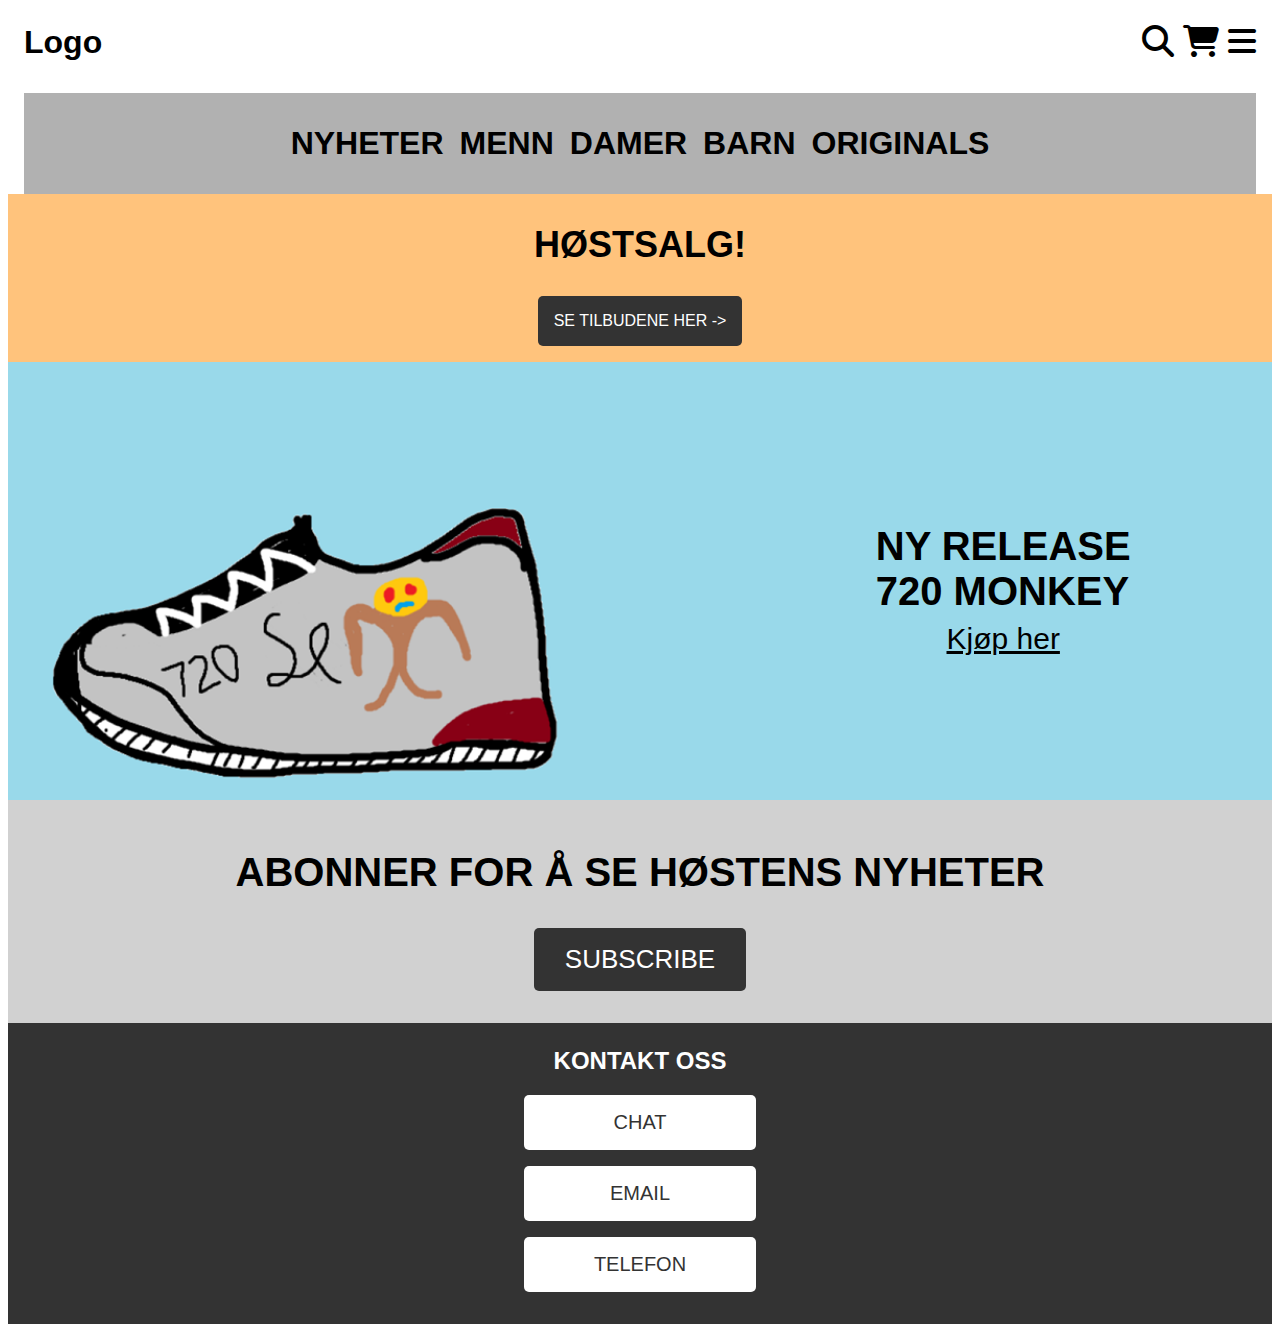
<file: index.html>
<!DOCTYPE html>
<html lang="en">
<head>
    <meta charset="UTF-8">
    <meta name="viewport" content="width=device-width, initial-scale=1.0">
    <link rel="stylesheet" href="https://necolas.github.io/normalize.css/8.0.1/normalize.css" type="text/css">
    <link rel="stylesheet" href="css/fontawesome-free-6.4.2-web/css/fontawesome.css">
    <link rel="stylesheet" href="css/fontawesome-free-6.4.2-web/css/brands.css">
    <link rel="stylesheet" href="css/fontawesome-free-6.4.2-web/css/solid.css">
    <link rel="stylesheet" href="css/style.css" type="text/css">
    <title>Shoeshopy</title>
</head>
<body>
    <div id="grid-container">
    <header>
        <nav>
            <a href="index.html" id="logo">Logo</a>
            <div>
                <i class="fa-solid fa-magnifying-glass"></i>
                <i class="fa-solid fa-cart-shopping"></i>
                <i id="ham" class="fa-solid fa-bars"></i>
            </div>
        </nav>
        <div>
            <ul class="navbar">
                <li><a href="#">NYHETER</a></li>
                <li><a href="#">MENN</a></li>
                <li><a href="#">DAMER</a></li>
                <li><a href="#">BARN</a></li>
                <li><a href="#">ORIGINALS</a></li>
            </ul>
            <ul class="menulist">
                <li><a href="index.html">Hjemmeside</a></li>
                <li><a href="produkt.html">Produkter</a></li>
                <li><a href="retur.html">Retur</a></li>
            </ul>
        </div>
    </header>
    <main>
        <section class="shoes">
            <section class="salebanner">
                <h2>HØSTSALG!</h2>
                <a href="produkt.html" class="black-btn">SE TILBUDENE HER -></a>
            </section>
            <section class="shoe720">
                <img src="img/shoe1.png" alt="picture of the limited edtion 720 monkey">
                <section>
                    <h2>NY RELEASE <br/>720 MONKEY</h2>
                    <a href="produkt.html" class="text-btn">Kjøp her</a>
                </section>
            </section>
            <section class="subscribe">
                <h2>ABONNER FOR Å SE HØSTENS NYHETER</h2>
                <a href="#" class="black-btn2">SUBSCRIBE</a>
            </section>
        </section>    
    </main>
    <footer>
        <section class="contactInfo">
            <h2>KONTAKT OSS</h2>
            <a href="retur.html" class="white-btn">CHAT</a>
            <a href="retur.html" class="white-btn">EMAIL</a>
            <a href="retur.html" class="white-btn">TELEFON</a>
        </section>
    </footer>
    </div>
    <script>
        // Finn navigasjonsmenyen
        let x = document.querySelector(".menulist")
        // Legg til en hendelseslytter for klikk på menyikonet (ham)
        document.getElementById("ham").addEventListener("click", (e) => {
            // Sjekk om navigasjonsmenyen allerede har klassen "responsive"
            if (x.className === "menulist") {
                // Hvis ikke, legg til klassen for responsiv meny
                x.className += " responsive";
            } else {
                // Hvis den allerede har klassen, fjern den for å gjøre menyen skjult
                x.className = "menulist"
            }
        })
    </script>
</body>
</html>
</file>
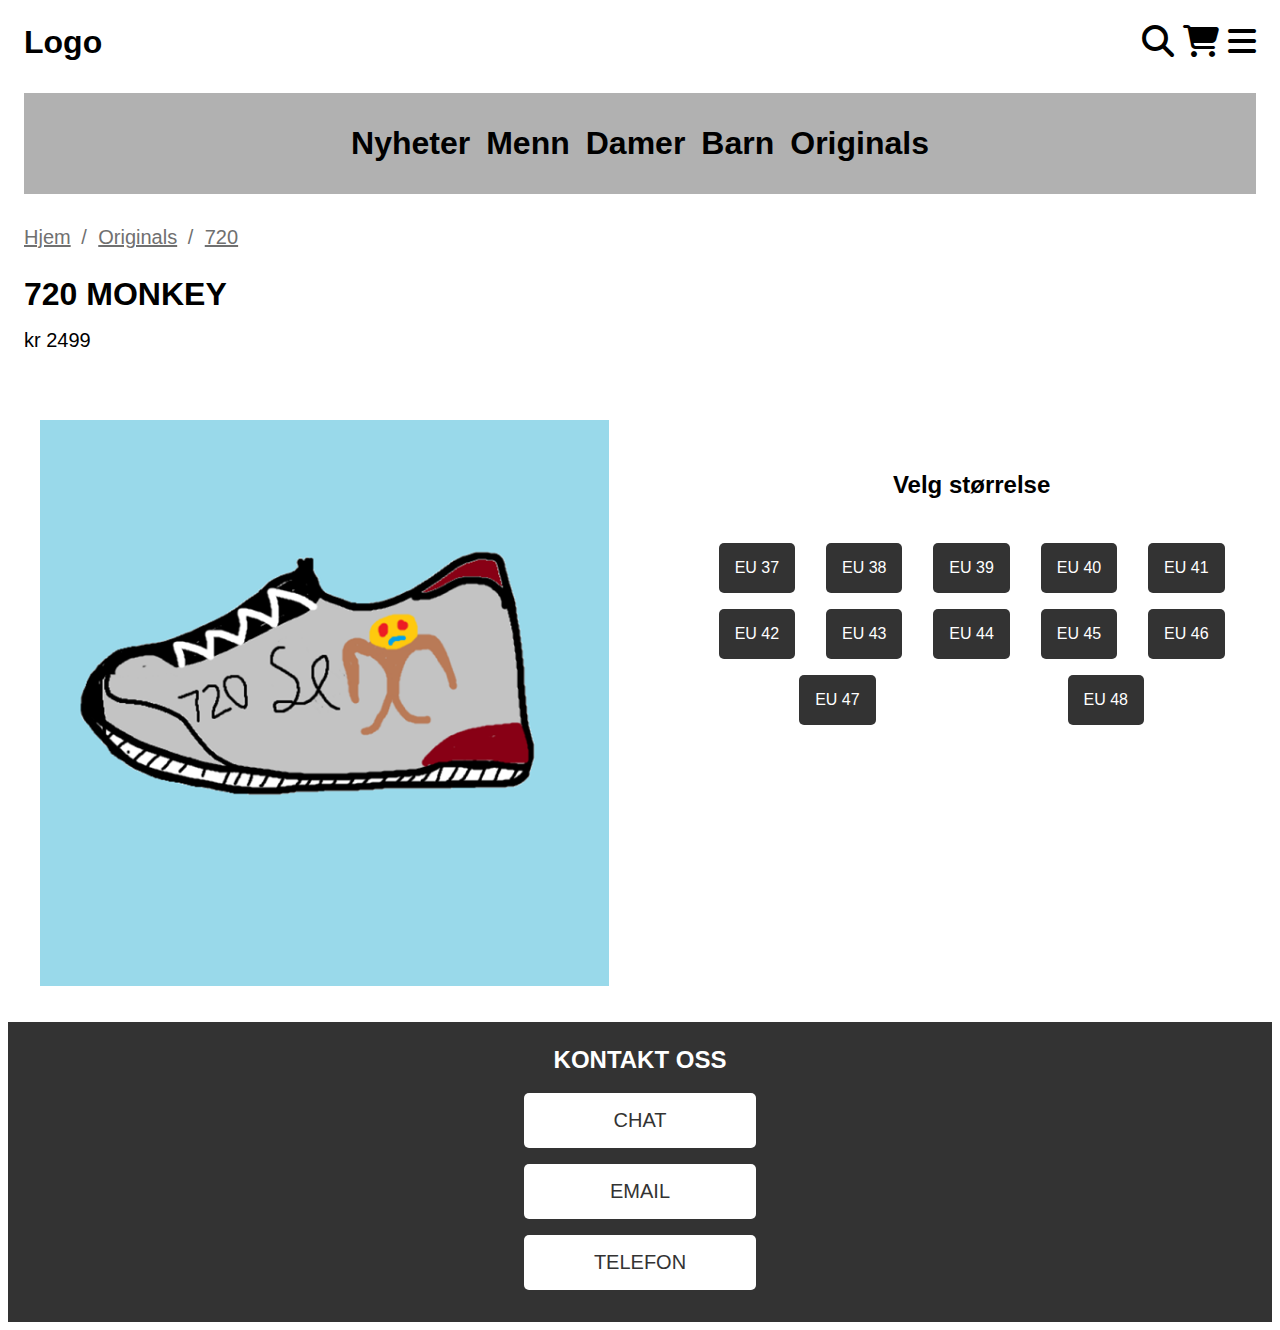
<file: produkt.html>
<!DOCTYPE html>
<html lang="en">
<head>
    <meta charset="UTF-8">
    <meta name="viewport" content="width=device-width, initial-scale=1.0">
    <link rel="stylesheet" href="https://necolas.github.io/normalize.css/8.0.1/normalize.css" type="text/css">
    <link rel="stylesheet" href="css/fontawesome-free-6.4.2-web/css/fontawesome.css">
    <link rel="stylesheet" href="css/fontawesome-free-6.4.2-web/css/brands.css">
    <link rel="stylesheet" href="css/fontawesome-free-6.4.2-web/css/solid.css">
    <link rel="stylesheet" href="css/style.css" type="text/css">
    <title>Shoeshop</title>
</head>
<body>
    <div id="grid-container">
    <header>
        <nav>
            <a href="index.html" id="logo">Logo</a>
            <div>
                <i class="fa-solid fa-magnifying-glass"></i>
                <i class="fa-solid fa-cart-shopping"></i>
                <i id="ham" class="fa-solid fa-bars"></i>
            </div>
        </nav>
        <div>
            <ul class="navbar">
                <li><a href="#">Nyheter</a></li>
                <li><a href="#">Menn</a></li>
                <li><a href="#">Damer</a></li>
                <li><a href="#">Barn</a></li>
                <li><a href="#">Originals</a></li>
            </ul>
            <ul class="menulist">
                <li><a href="index.html">Hjemmeside</a></li>
                <li><a href="produkt.html">Produkter</a></li>
                <li><a href="retur.html">Retur</a></li>
            </ul>
        </div>
    </header>
    <main>
        <section class="flex-section">
            <section class="product720">
                <ul class="breadcrumb">
                    <li><a href="index.html">Hjem</a></li>
                    <li><a href="index.html">Originals</a></li>
                    <li><a href="index.html">720</a></li>
                </ul>
                <h2>720 MONKEY</h2>
                <h3>kr 2499</h3>
                <img src="img/shoe.png" alt="picture of the 720monkey">
            </section>
            <section class="sizechoose">
                <h2>Velg størrelse</h2>
                <ul>
                    <li><a href="#">EU 37</a></li>
                    <li><a href="#">EU 38</a></li>
                    <li><a href="#">EU 39</a></li>
                    <li><a href="#">EU 40</a></li>
                    <li><a href="#">EU 41</a></li>
                    <li><a href="#">EU 42</a></li>
                    <li><a href="#">EU 43</a></li>
                    <li><a href="#">EU 44</a></li>
                    <li><a href="#">EU 45</a></li>
                    <li><a href="#">EU 46</a></li>
                    <li><a href="#">EU 47</a></li>
                    <li><a href="#">EU 48</a></li>
                </ul>
            </section>
        </section>
    </main>
    <footer>
        <section class="contactInfo">
            <h2>KONTAKT OSS</h2>
            <a href="#" class="white-btn">CHAT</a>
            <a href="#" class="white-btn">EMAIL</a>
            <a href="#" class="white-btn">TELEFON</a>
        </section>
    </footer>
    </div>
    <script>
        // Finn navigasjonsmenyen
        let x = document.querySelector(".menulist")
        // Legg til en hendelseslytter for klikk på menyikonet (ham)
        document.getElementById("ham").addEventListener("click", (e) => {
            // Sjekk om navigasjonsmenyen allerede har klassen "responsive"
            if (x.className === "menulist") {
                // Hvis ikke, legg til klassen for responsiv meny
                x.className += " responsive";
            } else {
                // Hvis den allerede har klassen, fjern den for å gjøre menyen skjult
                x.className = "menulist"
            }
        })
    </script>
</body>
</html>
</file>
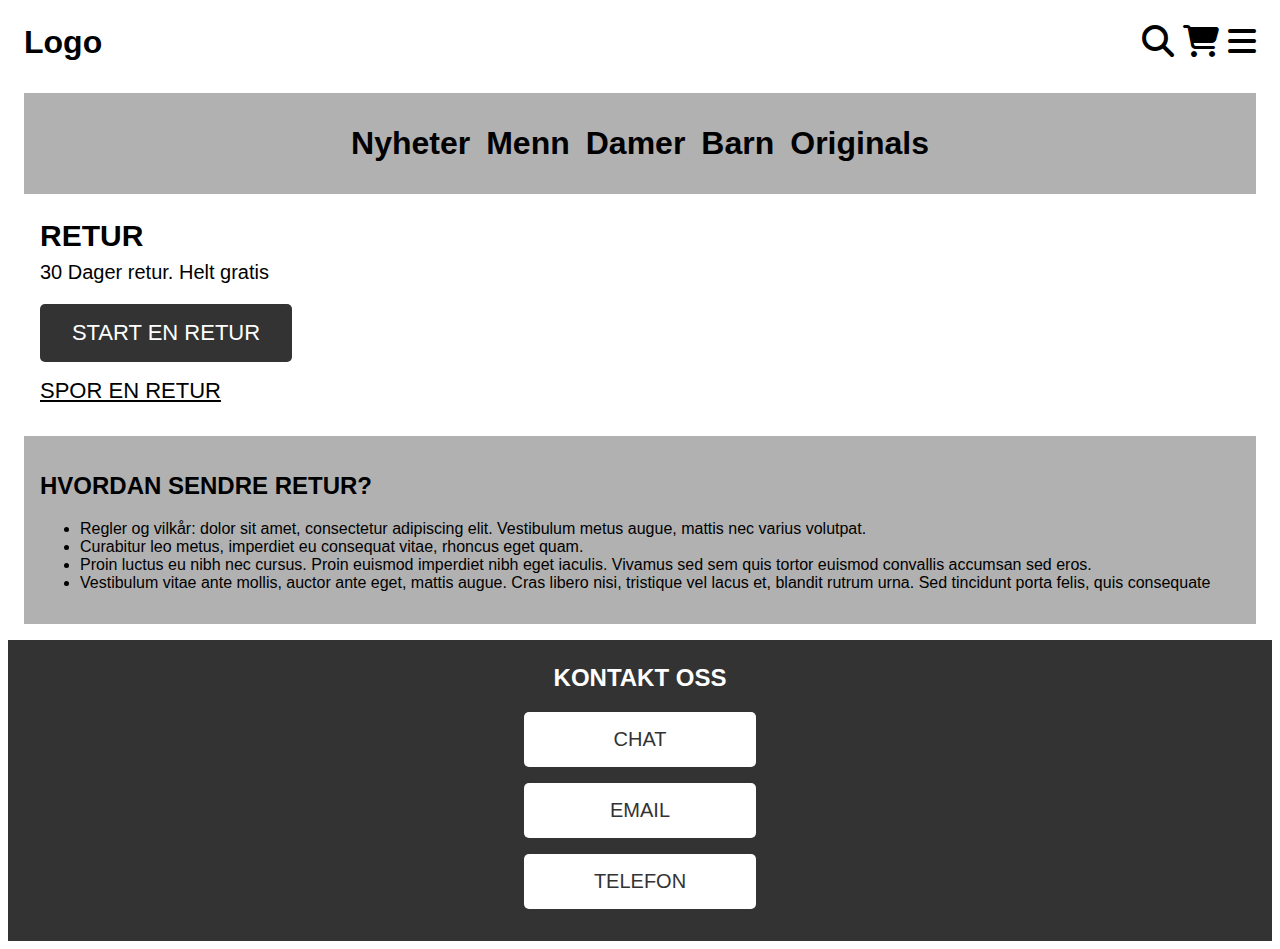
<file: retur.html>
<!DOCTYPE html>
<html lang="en">
<head>
    <meta charset="UTF-8">
    <meta name="viewport" content="width=device-width, initial-scale=1.0">
    <link rel="stylesheet" href="https://necolas.github.io/normalize.css/8.0.1/normalize.css" type="text/css">
    <link rel="stylesheet" href="css/fontawesome-free-6.4.2-web/css/fontawesome.css">
    <link rel="stylesheet" href="css/fontawesome-free-6.4.2-web/css/brands.css">
    <link rel="stylesheet" href="css/fontawesome-free-6.4.2-web/css/solid.css">
    <link rel="stylesheet" href="css/style.css" type="text/css">
    <title>Shoeshop</title>
</head>
<body>
    <div id="grid-container">
    <header>
        <nav>
            <a href="index.html" id="logo">Logo</a>
            <div>
                <i class="fa-solid fa-magnifying-glass"></i>
                <i class="fa-solid fa-cart-shopping"></i>
                <i id="ham" class="fa-solid fa-bars"></i>
            </div>
        </nav>
        <div>
            <ul class="navbar">
                <li><a href="#">Nyheter</a></li>
                <li><a href="#">Menn</a></li>
                <li><a href="#">Damer</a></li>
                <li><a href="#">Barn</a></li>
                <li><a href="#">Originals</a></li>
            </ul>
            <ul class="menulist">
                <li><a href="index.html">Hjemmeside</a></li>
                <li><a href="produkt.html">Produkter</a></li>
                <li><a href="retur.html">Retur</a></li>
            </ul>
        </div>
    </header>
    <main>
        <section class="returheader">
            <h2>RETUR</h2>
            <h3>30 Dager retur. Helt gratis</h3>
            <a href="#" class="black-btn3">START EN RETUR</a>
            <a href="#" class="text-btn2">SPOR EN RETUR</a>
        </section>
        <article class="returinfo">
            <h2>HVORDAN SENDRE RETUR?</h2>
            <ul>
                <li>Regler og vilkår: dolor sit amet, consectetur adipiscing elit. Vestibulum metus augue, mattis nec varius volutpat.</li>
                <li>Curabitur leo metus, imperdiet eu consequat vitae, rhoncus eget quam.</li>
                <li>Proin luctus eu nibh nec cursus. Proin euismod imperdiet nibh eget iaculis. Vivamus sed sem quis tortor euismod convallis accumsan sed eros.</li>
                <li>Vestibulum vitae ante mollis, auctor ante eget, mattis augue. Cras libero nisi, tristique vel lacus et, blandit rutrum urna. Sed tincidunt porta felis, quis consequate</li>
            </ul>
        </article>
    </main>
    <footer>
        <section class="contactInfo">
            <h2>KONTAKT OSS</h2>
            <a href="#" class="white-btn">CHAT</a>
            <a href="#" class="white-btn">EMAIL</a>
            <a href="#" class="white-btn">TELEFON</a>
        </section>
    </footer>
    </div>
    <script>
        // Finn navigasjonsmenyen
        let x = document.querySelector(".menulist")
        // Legg til en hendelseslytter for klikk på menyikonet (ham)
        document.getElementById("ham").addEventListener("click", (e) => {
            // Sjekk om navigasjonsmenyen allerede har klassen "responsive"
            if (x.className === "menulist") {
                // Hvis ikke, legg til klassen for responsiv meny
                x.className += " responsive";
            } else {
                // Hvis den allerede har klassen, fjern den for å gjøre menyen skjult
                x.className = "menulist"
            }
        })
    </script>
</body>
</html>
</file>
<file: css/style.css>
body{
    font-family: Arial, Helvetica, sans-serif;
}

#grid-container {
    display: grid;
    grid-template-areas: "header" "main" "footer";
}

header {
    font-size: 2rem;
    font-weight: 600;
    grid-area: header;
    padding: 1rem;
    padding-bottom: 0;
}

header nav {
    display: flex;
    justify-content: space-between;
    position: relative;
}

#logo{
    text-decoration: none;
    color: #000;
}

.navbar{
    display: none;
}

.menulist {
    display: none;
}

.responsive {
    display: flex;
    flex-direction: column;
    position: absolute;
    background-color: #242424;
    margin: 0;
    padding: 0;
    top: 40px;
    width: 100%;
    list-style: none;
}

.responsive a {
    color: #fff;
    display: inline-block;
    padding: 1rem;
    text-decoration: none;
}



main {
    grid-area: main;
    background-color: #ffffff;
}

main section img {
    width: 100%;
}

.salebanner {
    display: flex;
    flex-direction: column;
    background-color: #FFC37C;
    justify-content: center;
    margin-top: 1rem;
}

.salebanner h2 {
    display: flex;
    justify-content: center;
}

.subscribe {
    background-color: #d1d1d1;
    padding: 1rem ;
}

.subscribe h2 {
    display: flex;
    justify-content: center;
    text-align: center;
}

.black-btn{
    display: flex;
    padding: 1rem;
    text-decoration: none;
    background-color: #333333;
    color: #fff;
    border-radius: 5px;
    font-weight: 400;
    max-width: 180px;
    justify-content: center;
    margin: auto;
    margin-bottom: 1rem;
    text-align: center;
}

.shoe720 {
    display: flex;
    flex-direction: column;
    background-color: #99D9EA;
    justify-content: center;

}

.shoe720 h2 {
    display: flex;
    justify-content: center;
    margin-bottom: 0.5rem;
}

.text-btn {
    display: flex;
    color: #000;
    justify-content: center;
    padding-bottom: 1rem;
    
}

.black-btn2{
    display: flex;
    padding: 1rem;
    text-decoration: none;
    background-color: #333333;
    color: #fff;
    border-radius: 5px;
    font-weight: 500;
    font-size: 26px;
    max-width: 180px;
    justify-content: center;
    margin: auto;
    margin-bottom: 1rem;
    text-align: center;
}

/* Her har jeg funnet kode på w3schools https://www.w3schools.com/howto/howto_css_breadcrumbs.asp
fordi dette var helt nytt for meg og vi ikke har gjennomgått det i plenum */
ul.breadcrumb {
    list-style: none;
    padding: 1rem;
    padding-bottom: 0;
}

ul.breadcrumb li {
    display: inline;
    font-size: 20px;
}

ul.breadcrumb li+li:before {
    padding: 6px;
    color: #707070;
    content: "/\00a0";
}

ul.breadcrumb li a {
    color: #707070;
}

.product720 h2 {
    font-size: 32px;
    padding: 1rem;
    padding-top: 0;
    padding-bottom: 0;
    margin-bottom: 1rem;

}

.product720 h3 {
    font-size: 20px;
    font-weight: 500;
    padding: 1rem;
    padding-top: 0;
    margin-top: 0;
}

.sizechoose h2 {
    display: flex;
    justify-content: center;
}

.sizechoose ul {
    display: flex;
    flex-direction: row;
    flex-wrap: wrap;
    justify-content: space-around;
    padding: 1rem;
}

.sizechoose ul a {
    display: flex;
    padding: 1rem;
    text-decoration: none;
    background-color: #333333;
    color: #fff;
    border-radius: 5px;
    font-weight: 400;
    max-width: 180px;
    justify-content: center;
    margin: 0.5rem;
    list-style-type: none;
}

.sizechoose ul li {
    list-style-type: none;
}

.returheader {
    margin-left: 2rem;
}

.returheader h2 {
    font-size: 30px;
    margin-bottom: 0.5rem;
}

.returheader h3 {
    font-size: 20px;
    font-weight: 400;
    margin-top: 0;
    padding-top: 0;
}

.black-btn3 {
    display: flex;
    padding: 1rem;
    text-decoration: none;
    background-color: #333333;
    color: #fff;
    border-radius: 5px;
    font-weight: 500;
    font-size: 22px;
    max-width: 220px;
    justify-content: center;
    margin-bottom: 1rem;
    text-align: center;
}

.text-btn2 {
    display: flex;
    color: #000;
    margin-bottom: 2rem;
    font-size: 22px;
    
}

.returinfo {
    margin: 1rem;
    padding: 1rem;
    background-color: #b1b1b1;
}




footer {
    grid-area: footer;
    padding: 1rem;
    background-color: #333333;
}

.contactInfo h2 {
    display: flex;
    justify-content: center;
    color: white;
    font-size: 24px;
    margin-top: 0.5rem;
}

.white-btn {
    display: flex;
    padding: 1rem;
    text-decoration: none;
    background-color: #fff;
    color: #333333;
    border-radius: 5px;
    font-weight: 400;
    font-size: 20px;
    max-width: 200px;
    justify-content: center;
    margin: auto;
    margin-bottom: 1rem;
    text-align: center;
}

@media only screen and (min-width:600px){
    #grid-container{
        grid-template-areas: "header header header" ". main main main ." "footer footer footer" ;
    }

    .navbar{
        display: flex;
        background-color: #b1b1b1;
        color: #000;
        flex-direction: row;
        justify-content: center;
        gap: 1rem;
        list-style: none;
        text-decoration: none;
        padding: 2rem;
        margin-bottom: 0;
        
        
    }

    .navbar li a {
        color: #000;
        text-decoration: none;
    }

    
    .salebanner {
        margin-top: 0 !important;
    }

    .salebanner h2 {
        font-size: 36px;
    }

    .shoe720 {
        display: flex;
        flex-direction: row;
        justify-content: space-between;
    }

    .shoe720 img {
        width: 50%;
    }

    .shoe720 section {
        padding: 1rem;
        width: 40%;
        align-self: center;
    }

    .shoe720 h2 {
        font-size: 40px;
    }

    .shoe720 a {
        font-size: 30px;
    }

    .subscribe h2 {
        font-size: 40px;
    }

    .product720 {
        width: 45%;
    }

    .product720 img {
        min-width: 50%;
        padding: 2rem;
    }

    .flex-section {
        display: flex;
        flex-direction: row;
        justify-content: space-between;
    }

    .sizechoose {
        width: 45%;
        padding: 1rem;
        align-self: center;
    }

}
</file>
<file: css/fontawesome-free-6.4.2-web/css/brands.css>
/*!
 * Font Awesome Free 6.4.2 by @fontawesome - https://fontawesome.com
 * License - https://fontawesome.com/license/free (Icons: CC BY 4.0, Fonts: SIL OFL 1.1, Code: MIT License)
 * Copyright 2023 Fonticons, Inc.
 */
:root, :host {
  --fa-style-family-brands: 'Font Awesome 6 Brands';
  --fa-font-brands: normal 400 1em/1 'Font Awesome 6 Brands'; }

@font-face {
  font-family: 'Font Awesome 6 Brands';
  font-style: normal;
  font-weight: 400;
  font-display: block;
  src: url("../webfonts/fa-brands-400.woff2") format("woff2"), url("../webfonts/fa-brands-400.ttf") format("truetype"); }

.fab,
.fa-brands {
  font-weight: 400; }

.fa-monero:before {
  content: "\f3d0"; }

.fa-hooli:before {
  content: "\f427"; }

.fa-yelp:before {
  content: "\f1e9"; }

.fa-cc-visa:before {
  content: "\f1f0"; }

.fa-lastfm:before {
  content: "\f202"; }

.fa-shopware:before {
  content: "\f5b5"; }

.fa-creative-commons-nc:before {
  content: "\f4e8"; }

.fa-aws:before {
  content: "\f375"; }

.fa-redhat:before {
  content: "\f7bc"; }

.fa-yoast:before {
  content: "\f2b1"; }

.fa-cloudflare:before {
  content: "\e07d"; }

.fa-ups:before {
  content: "\f7e0"; }

.fa-wpexplorer:before {
  content: "\f2de"; }

.fa-dyalog:before {
  content: "\f399"; }

.fa-bity:before {
  content: "\f37a"; }

.fa-stackpath:before {
  content: "\f842"; }

.fa-buysellads:before {
  content: "\f20d"; }

.fa-first-order:before {
  content: "\f2b0"; }

.fa-modx:before {
  content: "\f285"; }

.fa-guilded:before {
  content: "\e07e"; }

.fa-vnv:before {
  content: "\f40b"; }

.fa-square-js:before {
  content: "\f3b9"; }

.fa-js-square:before {
  content: "\f3b9"; }

.fa-microsoft:before {
  content: "\f3ca"; }

.fa-qq:before {
  content: "\f1d6"; }

.fa-orcid:before {
  content: "\f8d2"; }

.fa-java:before {
  content: "\f4e4"; }

.fa-invision:before {
  content: "\f7b0"; }

.fa-creative-commons-pd-alt:before {
  content: "\f4ed"; }

.fa-centercode:before {
  content: "\f380"; }

.fa-glide-g:before {
  content: "\f2a6"; }

.fa-drupal:before {
  content: "\f1a9"; }

.fa-hire-a-helper:before {
  content: "\f3b0"; }

.fa-creative-commons-by:before {
  content: "\f4e7"; }

.fa-unity:before {
  content: "\e049"; }

.fa-whmcs:before {
  content: "\f40d"; }

.fa-rocketchat:before {
  content: "\f3e8"; }

.fa-vk:before {
  content: "\f189"; }

.fa-untappd:before {
  content: "\f405"; }

.fa-mailchimp:before {
  content: "\f59e"; }

.fa-css3-alt:before {
  content: "\f38b"; }

.fa-square-reddit:before {
  content: "\f1a2"; }

.fa-reddit-square:before {
  content: "\f1a2"; }

.fa-vimeo-v:before {
  content: "\f27d"; }

.fa-contao:before {
  content: "\f26d"; }

.fa-square-font-awesome:before {
  content: "\e5ad"; }

.fa-deskpro:before {
  content: "\f38f"; }

.fa-sistrix:before {
  content: "\f3ee"; }

.fa-square-instagram:before {
  content: "\e055"; }

.fa-instagram-square:before {
  content: "\e055"; }

.fa-battle-net:before {
  content: "\f835"; }

.fa-the-red-yeti:before {
  content: "\f69d"; }

.fa-square-hacker-news:before {
  content: "\f3af"; }

.fa-hacker-news-square:before {
  content: "\f3af"; }

.fa-edge:before {
  content: "\f282"; }

.fa-threads:before {
  content: "\e618"; }

.fa-napster:before {
  content: "\f3d2"; }

.fa-square-snapchat:before {
  content: "\f2ad"; }

.fa-snapchat-square:before {
  content: "\f2ad"; }

.fa-google-plus-g:before {
  content: "\f0d5"; }

.fa-artstation:before {
  content: "\f77a"; }

.fa-markdown:before {
  content: "\f60f"; }

.fa-sourcetree:before {
  content: "\f7d3"; }

.fa-google-plus:before {
  content: "\f2b3"; }

.fa-diaspora:before {
  content: "\f791"; }

.fa-foursquare:before {
  content: "\f180"; }

.fa-stack-overflow:before {
  content: "\f16c"; }

.fa-github-alt:before {
  content: "\f113"; }

.fa-phoenix-squadron:before {
  content: "\f511"; }

.fa-pagelines:before {
  content: "\f18c"; }

.fa-algolia:before {
  content: "\f36c"; }

.fa-red-river:before {
  content: "\f3e3"; }

.fa-creative-commons-sa:before {
  content: "\f4ef"; }

.fa-safari:before {
  content: "\f267"; }

.fa-google:before {
  content: "\f1a0"; }

.fa-square-font-awesome-stroke:before {
  content: "\f35c"; }

.fa-font-awesome-alt:before {
  content: "\f35c"; }

.fa-atlassian:before {
  content: "\f77b"; }

.fa-linkedin-in:before {
  content: "\f0e1"; }

.fa-digital-ocean:before {
  content: "\f391"; }

.fa-nimblr:before {
  content: "\f5a8"; }

.fa-chromecast:before {
  content: "\f838"; }

.fa-evernote:before {
  content: "\f839"; }

.fa-hacker-news:before {
  content: "\f1d4"; }

.fa-creative-commons-sampling:before {
  content: "\f4f0"; }

.fa-adversal:before {
  content: "\f36a"; }

.fa-creative-commons:before {
  content: "\f25e"; }

.fa-watchman-monitoring:before {
  content: "\e087"; }

.fa-fonticons:before {
  content: "\f280"; }

.fa-weixin:before {
  content: "\f1d7"; }

.fa-shirtsinbulk:before {
  content: "\f214"; }

.fa-codepen:before {
  content: "\f1cb"; }

.fa-git-alt:before {
  content: "\f841"; }

.fa-lyft:before {
  content: "\f3c3"; }

.fa-rev:before {
  content: "\f5b2"; }

.fa-windows:before {
  content: "\f17a"; }

.fa-wizards-of-the-coast:before {
  content: "\f730"; }

.fa-square-viadeo:before {
  content: "\f2aa"; }

.fa-viadeo-square:before {
  content: "\f2aa"; }

.fa-meetup:before {
  content: "\f2e0"; }

.fa-centos:before {
  content: "\f789"; }

.fa-adn:before {
  content: "\f170"; }

.fa-cloudsmith:before {
  content: "\f384"; }

.fa-pied-piper-alt:before {
  content: "\f1a8"; }

.fa-square-dribbble:before {
  content: "\f397"; }

.fa-dribbble-square:before {
  content: "\f397"; }

.fa-codiepie:before {
  content: "\f284"; }

.fa-node:before {
  content: "\f419"; }

.fa-mix:before {
  content: "\f3cb"; }

.fa-steam:before {
  content: "\f1b6"; }

.fa-cc-apple-pay:before {
  content: "\f416"; }

.fa-scribd:before {
  content: "\f28a"; }

.fa-debian:before {
  content: "\e60b"; }

.fa-openid:before {
  content: "\f19b"; }

.fa-instalod:before {
  content: "\e081"; }

.fa-expeditedssl:before {
  content: "\f23e"; }

.fa-sellcast:before {
  content: "\f2da"; }

.fa-square-twitter:before {
  content: "\f081"; }

.fa-twitter-square:before {
  content: "\f081"; }

.fa-r-project:before {
  content: "\f4f7"; }

.fa-delicious:before {
  content: "\f1a5"; }

.fa-freebsd:before {
  content: "\f3a4"; }

.fa-vuejs:before {
  content: "\f41f"; }

.fa-accusoft:before {
  content: "\f369"; }

.fa-ioxhost:before {
  content: "\f208"; }

.fa-fonticons-fi:before {
  content: "\f3a2"; }

.fa-app-store:before {
  content: "\f36f"; }

.fa-cc-mastercard:before {
  content: "\f1f1"; }

.fa-itunes-note:before {
  content: "\f3b5"; }

.fa-golang:before {
  content: "\e40f"; }

.fa-kickstarter:before {
  content: "\f3bb"; }

.fa-grav:before {
  content: "\f2d6"; }

.fa-weibo:before {
  content: "\f18a"; }

.fa-uncharted:before {
  content: "\e084"; }

.fa-firstdraft:before {
  content: "\f3a1"; }

.fa-square-youtube:before {
  content: "\f431"; }

.fa-youtube-square:before {
  content: "\f431"; }

.fa-wikipedia-w:before {
  content: "\f266"; }

.fa-wpressr:before {
  content: "\f3e4"; }

.fa-rendact:before {
  content: "\f3e4"; }

.fa-angellist:before {
  content: "\f209"; }

.fa-galactic-republic:before {
  content: "\f50c"; }

.fa-nfc-directional:before {
  content: "\e530"; }

.fa-skype:before {
  content: "\f17e"; }

.fa-joget:before {
  content: "\f3b7"; }

.fa-fedora:before {
  content: "\f798"; }

.fa-stripe-s:before {
  content: "\f42a"; }

.fa-meta:before {
  content: "\e49b"; }

.fa-laravel:before {
  content: "\f3bd"; }

.fa-hotjar:before {
  content: "\f3b1"; }

.fa-bluetooth-b:before {
  content: "\f294"; }

.fa-sticker-mule:before {
  content: "\f3f7"; }

.fa-creative-commons-zero:before {
  content: "\f4f3"; }

.fa-hips:before {
  content: "\f452"; }

.fa-behance:before {
  content: "\f1b4"; }

.fa-reddit:before {
  content: "\f1a1"; }

.fa-discord:before {
  content: "\f392"; }

.fa-chrome:before {
  content: "\f268"; }

.fa-app-store-ios:before {
  content: "\f370"; }

.fa-cc-discover:before {
  content: "\f1f2"; }

.fa-wpbeginner:before {
  content: "\f297"; }

.fa-confluence:before {
  content: "\f78d"; }

.fa-mdb:before {
  content: "\f8ca"; }

.fa-dochub:before {
  content: "\f394"; }

.fa-accessible-icon:before {
  content: "\f368"; }

.fa-ebay:before {
  content: "\f4f4"; }

.fa-amazon:before {
  content: "\f270"; }

.fa-unsplash:before {
  content: "\e07c"; }

.fa-yarn:before {
  content: "\f7e3"; }

.fa-square-steam:before {
  content: "\f1b7"; }

.fa-steam-square:before {
  content: "\f1b7"; }

.fa-500px:before {
  content: "\f26e"; }

.fa-square-vimeo:before {
  content: "\f194"; }

.fa-vimeo-square:before {
  content: "\f194"; }

.fa-asymmetrik:before {
  content: "\f372"; }

.fa-font-awesome:before {
  content: "\f2b4"; }

.fa-font-awesome-flag:before {
  content: "\f2b4"; }

.fa-font-awesome-logo-full:before {
  content: "\f2b4"; }

.fa-gratipay:before {
  content: "\f184"; }

.fa-apple:before {
  content: "\f179"; }

.fa-hive:before {
  content: "\e07f"; }

.fa-gitkraken:before {
  content: "\f3a6"; }

.fa-keybase:before {
  content: "\f4f5"; }

.fa-apple-pay:before {
  content: "\f415"; }

.fa-padlet:before {
  content: "\e4a0"; }

.fa-amazon-pay:before {
  content: "\f42c"; }

.fa-square-github:before {
  content: "\f092"; }

.fa-github-square:before {
  content: "\f092"; }

.fa-stumbleupon:before {
  content: "\f1a4"; }

.fa-fedex:before {
  content: "\f797"; }

.fa-phoenix-framework:before {
  content: "\f3dc"; }

.fa-shopify:before {
  content: "\e057"; }

.fa-neos:before {
  content: "\f612"; }

.fa-square-threads:before {
  content: "\e619"; }

.fa-hackerrank:before {
  content: "\f5f7"; }

.fa-researchgate:before {
  content: "\f4f8"; }

.fa-swift:before {
  content: "\f8e1"; }

.fa-angular:before {
  content: "\f420"; }

.fa-speakap:before {
  content: "\f3f3"; }

.fa-angrycreative:before {
  content: "\f36e"; }

.fa-y-combinator:before {
  content: "\f23b"; }

.fa-empire:before {
  content: "\f1d1"; }

.fa-envira:before {
  content: "\f299"; }

.fa-square-gitlab:before {
  content: "\e5ae"; }

.fa-gitlab-square:before {
  content: "\e5ae"; }

.fa-studiovinari:before {
  content: "\f3f8"; }

.fa-pied-piper:before {
  content: "\f2ae"; }

.fa-wordpress:before {
  content: "\f19a"; }

.fa-product-hunt:before {
  content: "\f288"; }

.fa-firefox:before {
  content: "\f269"; }

.fa-linode:before {
  content: "\f2b8"; }

.fa-goodreads:before {
  content: "\f3a8"; }

.fa-square-odnoklassniki:before {
  content: "\f264"; }

.fa-odnoklassniki-square:before {
  content: "\f264"; }

.fa-jsfiddle:before {
  content: "\f1cc"; }

.fa-sith:before {
  content: "\f512"; }

.fa-themeisle:before {
  content: "\f2b2"; }

.fa-page4:before {
  content: "\f3d7"; }

.fa-hashnode:before {
  content: "\e499"; }

.fa-react:before {
  content: "\f41b"; }

.fa-cc-paypal:before {
  content: "\f1f4"; }

.fa-squarespace:before {
  content: "\f5be"; }

.fa-cc-stripe:before {
  content: "\f1f5"; }

.fa-creative-commons-share:before {
  content: "\f4f2"; }

.fa-bitcoin:before {
  content: "\f379"; }

.fa-keycdn:before {
  content: "\f3ba"; }

.fa-opera:before {
  content: "\f26a"; }

.fa-itch-io:before {
  content: "\f83a"; }

.fa-umbraco:before {
  content: "\f8e8"; }

.fa-galactic-senate:before {
  content: "\f50d"; }

.fa-ubuntu:before {
  content: "\f7df"; }

.fa-draft2digital:before {
  content: "\f396"; }

.fa-stripe:before {
  content: "\f429"; }

.fa-houzz:before {
  content: "\f27c"; }

.fa-gg:before {
  content: "\f260"; }

.fa-dhl:before {
  content: "\f790"; }

.fa-square-pinterest:before {
  content: "\f0d3"; }

.fa-pinterest-square:before {
  content: "\f0d3"; }

.fa-xing:before {
  content: "\f168"; }

.fa-blackberry:before {
  content: "\f37b"; }

.fa-creative-commons-pd:before {
  content: "\f4ec"; }

.fa-playstation:before {
  content: "\f3df"; }

.fa-quinscape:before {
  content: "\f459"; }

.fa-less:before {
  content: "\f41d"; }

.fa-blogger-b:before {
  content: "\f37d"; }

.fa-opencart:before {
  content: "\f23d"; }

.fa-vine:before {
  content: "\f1ca"; }

.fa-paypal:before {
  content: "\f1ed"; }

.fa-gitlab:before {
  content: "\f296"; }

.fa-typo3:before {
  content: "\f42b"; }

.fa-reddit-alien:before {
  content: "\f281"; }

.fa-yahoo:before {
  content: "\f19e"; }

.fa-dailymotion:before {
  content: "\e052"; }

.fa-affiliatetheme:before {
  content: "\f36b"; }

.fa-pied-piper-pp:before {
  content: "\f1a7"; }

.fa-bootstrap:before {
  content: "\f836"; }

.fa-odnoklassniki:before {
  content: "\f263"; }

.fa-nfc-symbol:before {
  content: "\e531"; }

.fa-ethereum:before {
  content: "\f42e"; }

.fa-speaker-deck:before {
  content: "\f83c"; }

.fa-creative-commons-nc-eu:before {
  content: "\f4e9"; }

.fa-patreon:before {
  content: "\f3d9"; }

.fa-avianex:before {
  content: "\f374"; }

.fa-ello:before {
  content: "\f5f1"; }

.fa-gofore:before {
  content: "\f3a7"; }

.fa-bimobject:before {
  content: "\f378"; }

.fa-facebook-f:before {
  content: "\f39e"; }

.fa-square-google-plus:before {
  content: "\f0d4"; }

.fa-google-plus-square:before {
  content: "\f0d4"; }

.fa-mandalorian:before {
  content: "\f50f"; }

.fa-first-order-alt:before {
  content: "\f50a"; }

.fa-osi:before {
  content: "\f41a"; }

.fa-google-wallet:before {
  content: "\f1ee"; }

.fa-d-and-d-beyond:before {
  content: "\f6ca"; }

.fa-periscope:before {
  content: "\f3da"; }

.fa-fulcrum:before {
  content: "\f50b"; }

.fa-cloudscale:before {
  content: "\f383"; }

.fa-forumbee:before {
  content: "\f211"; }

.fa-mizuni:before {
  content: "\f3cc"; }

.fa-schlix:before {
  content: "\f3ea"; }

.fa-square-xing:before {
  content: "\f169"; }

.fa-xing-square:before {
  content: "\f169"; }

.fa-bandcamp:before {
  content: "\f2d5"; }

.fa-wpforms:before {
  content: "\f298"; }

.fa-cloudversify:before {
  content: "\f385"; }

.fa-usps:before {
  content: "\f7e1"; }

.fa-megaport:before {
  content: "\f5a3"; }

.fa-magento:before {
  content: "\f3c4"; }

.fa-spotify:before {
  content: "\f1bc"; }

.fa-optin-monster:before {
  content: "\f23c"; }

.fa-fly:before {
  content: "\f417"; }

.fa-aviato:before {
  content: "\f421"; }

.fa-itunes:before {
  content: "\f3b4"; }

.fa-cuttlefish:before {
  content: "\f38c"; }

.fa-blogger:before {
  content: "\f37c"; }

.fa-flickr:before {
  content: "\f16e"; }

.fa-viber:before {
  content: "\f409"; }

.fa-soundcloud:before {
  content: "\f1be"; }

.fa-digg:before {
  content: "\f1a6"; }

.fa-tencent-weibo:before {
  content: "\f1d5"; }

.fa-symfony:before {
  content: "\f83d"; }

.fa-maxcdn:before {
  content: "\f136"; }

.fa-etsy:before {
  content: "\f2d7"; }

.fa-facebook-messenger:before {
  content: "\f39f"; }

.fa-audible:before {
  content: "\f373"; }

.fa-think-peaks:before {
  content: "\f731"; }

.fa-bilibili:before {
  content: "\e3d9"; }

.fa-erlang:before {
  content: "\f39d"; }

.fa-x-twitter:before {
  content: "\e61b"; }

.fa-cotton-bureau:before {
  content: "\f89e"; }

.fa-dashcube:before {
  content: "\f210"; }

.fa-42-group:before {
  content: "\e080"; }

.fa-innosoft:before {
  content: "\e080"; }

.fa-stack-exchange:before {
  content: "\f18d"; }

.fa-elementor:before {
  content: "\f430"; }

.fa-square-pied-piper:before {
  content: "\e01e"; }

.fa-pied-piper-square:before {
  content: "\e01e"; }

.fa-creative-commons-nd:before {
  content: "\f4eb"; }

.fa-palfed:before {
  content: "\f3d8"; }

.fa-superpowers:before {
  content: "\f2dd"; }

.fa-resolving:before {
  content: "\f3e7"; }

.fa-xbox:before {
  content: "\f412"; }

.fa-searchengin:before {
  content: "\f3eb"; }

.fa-tiktok:before {
  content: "\e07b"; }

.fa-square-facebook:before {
  content: "\f082"; }

.fa-facebook-square:before {
  content: "\f082"; }

.fa-renren:before {
  content: "\f18b"; }

.fa-linux:before {
  content: "\f17c"; }

.fa-glide:before {
  content: "\f2a5"; }

.fa-linkedin:before {
  content: "\f08c"; }

.fa-hubspot:before {
  content: "\f3b2"; }

.fa-deploydog:before {
  content: "\f38e"; }

.fa-twitch:before {
  content: "\f1e8"; }

.fa-ravelry:before {
  content: "\f2d9"; }

.fa-mixer:before {
  content: "\e056"; }

.fa-square-lastfm:before {
  content: "\f203"; }

.fa-lastfm-square:before {
  content: "\f203"; }

.fa-vimeo:before {
  content: "\f40a"; }

.fa-mendeley:before {
  content: "\f7b3"; }

.fa-uniregistry:before {
  content: "\f404"; }

.fa-figma:before {
  content: "\f799"; }

.fa-creative-commons-remix:before {
  content: "\f4ee"; }

.fa-cc-amazon-pay:before {
  content: "\f42d"; }

.fa-dropbox:before {
  content: "\f16b"; }

.fa-instagram:before {
  content: "\f16d"; }

.fa-cmplid:before {
  content: "\e360"; }

.fa-facebook:before {
  content: "\f09a"; }

.fa-gripfire:before {
  content: "\f3ac"; }

.fa-jedi-order:before {
  content: "\f50e"; }

.fa-uikit:before {
  content: "\f403"; }

.fa-fort-awesome-alt:before {
  content: "\f3a3"; }

.fa-phabricator:before {
  content: "\f3db"; }

.fa-ussunnah:before {
  content: "\f407"; }

.fa-earlybirds:before {
  content: "\f39a"; }

.fa-trade-federation:before {
  content: "\f513"; }

.fa-autoprefixer:before {
  content: "\f41c"; }

.fa-whatsapp:before {
  content: "\f232"; }

.fa-slideshare:before {
  content: "\f1e7"; }

.fa-google-play:before {
  content: "\f3ab"; }

.fa-viadeo:before {
  content: "\f2a9"; }

.fa-line:before {
  content: "\f3c0"; }

.fa-google-drive:before {
  content: "\f3aa"; }

.fa-servicestack:before {
  content: "\f3ec"; }

.fa-simplybuilt:before {
  content: "\f215"; }

.fa-bitbucket:before {
  content: "\f171"; }

.fa-imdb:before {
  content: "\f2d8"; }

.fa-deezer:before {
  content: "\e077"; }

.fa-raspberry-pi:before {
  content: "\f7bb"; }

.fa-jira:before {
  content: "\f7b1"; }

.fa-docker:before {
  content: "\f395"; }

.fa-screenpal:before {
  content: "\e570"; }

.fa-bluetooth:before {
  content: "\f293"; }

.fa-gitter:before {
  content: "\f426"; }

.fa-d-and-d:before {
  content: "\f38d"; }

.fa-microblog:before {
  content: "\e01a"; }

.fa-cc-diners-club:before {
  content: "\f24c"; }

.fa-gg-circle:before {
  content: "\f261"; }

.fa-pied-piper-hat:before {
  content: "\f4e5"; }

.fa-kickstarter-k:before {
  content: "\f3bc"; }

.fa-yandex:before {
  content: "\f413"; }

.fa-readme:before {
  content: "\f4d5"; }

.fa-html5:before {
  content: "\f13b"; }

.fa-sellsy:before {
  content: "\f213"; }

.fa-sass:before {
  content: "\f41e"; }

.fa-wirsindhandwerk:before {
  content: "\e2d0"; }

.fa-wsh:before {
  content: "\e2d0"; }

.fa-buromobelexperte:before {
  content: "\f37f"; }

.fa-salesforce:before {
  content: "\f83b"; }

.fa-octopus-deploy:before {
  content: "\e082"; }

.fa-medapps:before {
  content: "\f3c6"; }

.fa-ns8:before {
  content: "\f3d5"; }

.fa-pinterest-p:before {
  content: "\f231"; }

.fa-apper:before {
  content: "\f371"; }

.fa-fort-awesome:before {
  content: "\f286"; }

.fa-waze:before {
  content: "\f83f"; }

.fa-cc-jcb:before {
  content: "\f24b"; }

.fa-snapchat:before {
  content: "\f2ab"; }

.fa-snapchat-ghost:before {
  content: "\f2ab"; }

.fa-fantasy-flight-games:before {
  content: "\f6dc"; }

.fa-rust:before {
  content: "\e07a"; }

.fa-wix:before {
  content: "\f5cf"; }

.fa-square-behance:before {
  content: "\f1b5"; }

.fa-behance-square:before {
  content: "\f1b5"; }

.fa-supple:before {
  content: "\f3f9"; }

.fa-rebel:before {
  content: "\f1d0"; }

.fa-css3:before {
  content: "\f13c"; }

.fa-staylinked:before {
  content: "\f3f5"; }

.fa-kaggle:before {
  content: "\f5fa"; }

.fa-space-awesome:before {
  content: "\e5ac"; }

.fa-deviantart:before {
  content: "\f1bd"; }

.fa-cpanel:before {
  content: "\f388"; }

.fa-goodreads-g:before {
  content: "\f3a9"; }

.fa-square-git:before {
  content: "\f1d2"; }

.fa-git-square:before {
  content: "\f1d2"; }

.fa-square-tumblr:before {
  content: "\f174"; }

.fa-tumblr-square:before {
  content: "\f174"; }

.fa-trello:before {
  content: "\f181"; }

.fa-creative-commons-nc-jp:before {
  content: "\f4ea"; }

.fa-get-pocket:before {
  content: "\f265"; }

.fa-perbyte:before {
  content: "\e083"; }

.fa-grunt:before {
  content: "\f3ad"; }

.fa-weebly:before {
  content: "\f5cc"; }

.fa-connectdevelop:before {
  content: "\f20e"; }

.fa-leanpub:before {
  content: "\f212"; }

.fa-black-tie:before {
  content: "\f27e"; }

.fa-themeco:before {
  content: "\f5c6"; }

.fa-python:before {
  content: "\f3e2"; }

.fa-android:before {
  content: "\f17b"; }

.fa-bots:before {
  content: "\e340"; }

.fa-free-code-camp:before {
  content: "\f2c5"; }

.fa-hornbill:before {
  content: "\f592"; }

.fa-js:before {
  content: "\f3b8"; }

.fa-ideal:before {
  content: "\e013"; }

.fa-git:before {
  content: "\f1d3"; }

.fa-dev:before {
  content: "\f6cc"; }

.fa-sketch:before {
  content: "\f7c6"; }

.fa-yandex-international:before {
  content: "\f414"; }

.fa-cc-amex:before {
  content: "\f1f3"; }

.fa-uber:before {
  content: "\f402"; }

.fa-github:before {
  content: "\f09b"; }

.fa-php:before {
  content: "\f457"; }

.fa-alipay:before {
  content: "\f642"; }

.fa-youtube:before {
  content: "\f167"; }

.fa-skyatlas:before {
  content: "\f216"; }

.fa-firefox-browser:before {
  content: "\e007"; }

.fa-replyd:before {
  content: "\f3e6"; }

.fa-suse:before {
  content: "\f7d6"; }

.fa-jenkins:before {
  content: "\f3b6"; }

.fa-twitter:before {
  content: "\f099"; }

.fa-rockrms:before {
  content: "\f3e9"; }

.fa-pinterest:before {
  content: "\f0d2"; }

.fa-buffer:before {
  content: "\f837"; }

.fa-npm:before {
  content: "\f3d4"; }

.fa-yammer:before {
  content: "\f840"; }

.fa-btc:before {
  content: "\f15a"; }

.fa-dribbble:before {
  content: "\f17d"; }

.fa-stumbleupon-circle:before {
  content: "\f1a3"; }

.fa-internet-explorer:before {
  content: "\f26b"; }

.fa-stubber:before {
  content: "\e5c7"; }

.fa-telegram:before {
  content: "\f2c6"; }

.fa-telegram-plane:before {
  content: "\f2c6"; }

.fa-old-republic:before {
  content: "\f510"; }

.fa-odysee:before {
  content: "\e5c6"; }

.fa-square-whatsapp:before {
  content: "\f40c"; }

.fa-whatsapp-square:before {
  content: "\f40c"; }

.fa-node-js:before {
  content: "\f3d3"; }

.fa-edge-legacy:before {
  content: "\e078"; }

.fa-slack:before {
  content: "\f198"; }

.fa-slack-hash:before {
  content: "\f198"; }

.fa-medrt:before {
  content: "\f3c8"; }

.fa-usb:before {
  content: "\f287"; }

.fa-tumblr:before {
  content: "\f173"; }

.fa-vaadin:before {
  content: "\f408"; }

.fa-quora:before {
  content: "\f2c4"; }

.fa-square-x-twitter:before {
  content: "\e61a"; }

.fa-reacteurope:before {
  content: "\f75d"; }

.fa-medium:before {
  content: "\f23a"; }

.fa-medium-m:before {
  content: "\f23a"; }

.fa-amilia:before {
  content: "\f36d"; }

.fa-mixcloud:before {
  content: "\f289"; }

.fa-flipboard:before {
  content: "\f44d"; }

.fa-viacoin:before {
  content: "\f237"; }

.fa-critical-role:before {
  content: "\f6c9"; }

.fa-sitrox:before {
  content: "\e44a"; }

.fa-discourse:before {
  content: "\f393"; }

.fa-joomla:before {
  content: "\f1aa"; }

.fa-mastodon:before {
  content: "\f4f6"; }

.fa-airbnb:before {
  content: "\f834"; }

.fa-wolf-pack-battalion:before {
  content: "\f514"; }

.fa-buy-n-large:before {
  content: "\f8a6"; }

.fa-gulp:before {
  content: "\f3ae"; }

.fa-creative-commons-sampling-plus:before {
  content: "\f4f1"; }

.fa-strava:before {
  content: "\f428"; }

.fa-ember:before {
  content: "\f423"; }

.fa-canadian-maple-leaf:before {
  content: "\f785"; }

.fa-teamspeak:before {
  content: "\f4f9"; }

.fa-pushed:before {
  content: "\f3e1"; }

.fa-wordpress-simple:before {
  content: "\f411"; }

.fa-nutritionix:before {
  content: "\f3d6"; }

.fa-wodu:before {
  content: "\e088"; }

.fa-google-pay:before {
  content: "\e079"; }

.fa-intercom:before {
  content: "\f7af"; }

.fa-zhihu:before {
  content: "\f63f"; }

.fa-korvue:before {
  content: "\f42f"; }

.fa-pix:before {
  content: "\e43a"; }

.fa-steam-symbol:before {
  content: "\f3f6"; }
</file>
<file: css/fontawesome-free-6.4.2-web/css/solid.css>
/*!
 * Font Awesome Free 6.4.2 by @fontawesome - https://fontawesome.com
 * License - https://fontawesome.com/license/free (Icons: CC BY 4.0, Fonts: SIL OFL 1.1, Code: MIT License)
 * Copyright 2023 Fonticons, Inc.
 */
:root, :host {
  --fa-style-family-classic: 'Font Awesome 6 Free';
  --fa-font-solid: normal 900 1em/1 'Font Awesome 6 Free'; }

@font-face {
  font-family: 'Font Awesome 6 Free';
  font-style: normal;
  font-weight: 900;
  font-display: block;
  src: url("../webfonts/fa-solid-900.woff2") format("woff2"), url("../webfonts/fa-solid-900.ttf") format("truetype"); }

.fas,
.fa-solid {
  font-weight: 900; }
</file>
